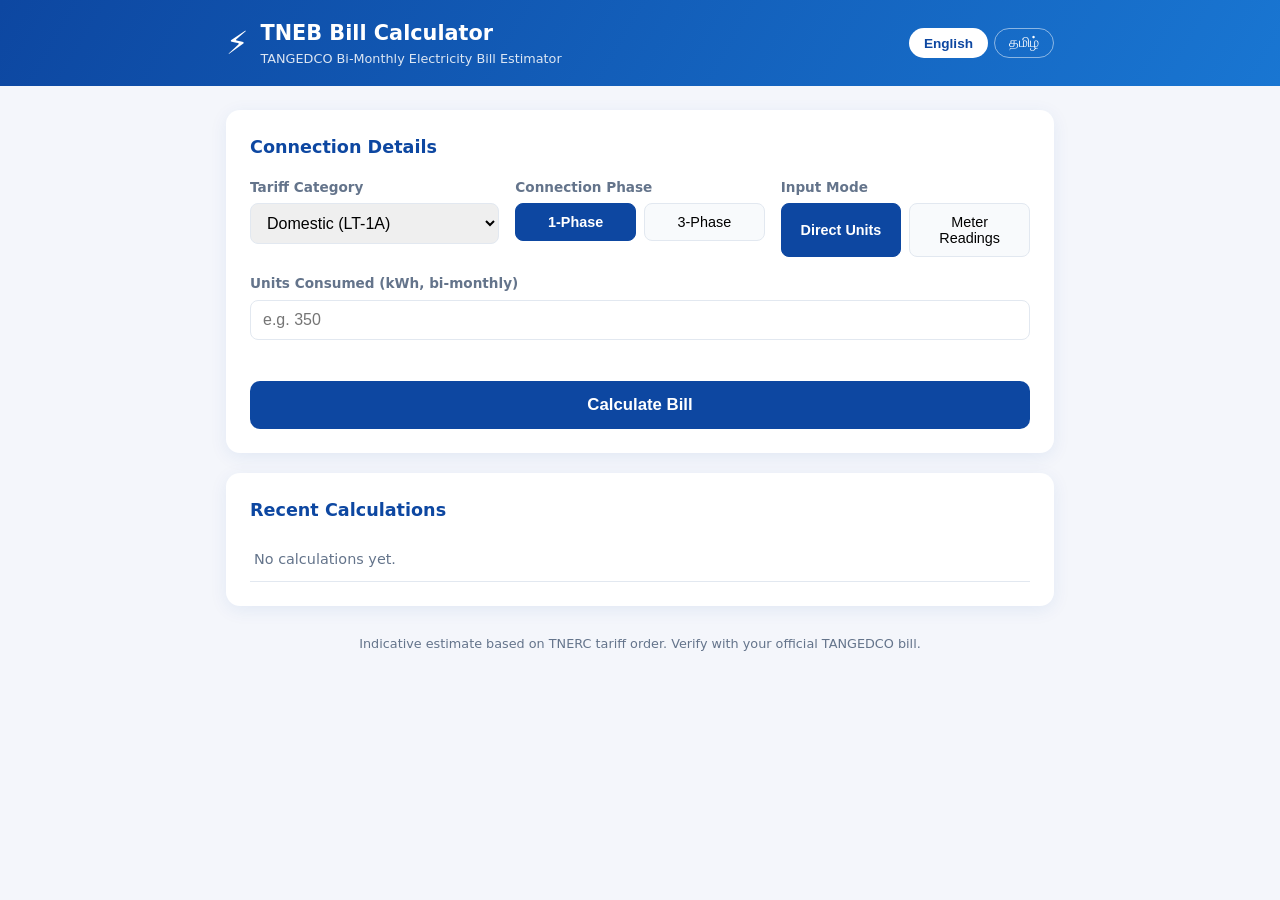
<file: index.html>
<!DOCTYPE html>
<html lang="en">
<head>
<meta charset="UTF-8">
<meta name="viewport" content="width=device-width, initial-scale=1.0">
<title>TNEB (TANGEDCO) Electricity Bill Calculator</title>
<link rel="stylesheet" href="styles.css">
</head>
<body>
<header class="app-header">
  <div class="header-inner">
    <div class="brand">
      <span class="logo">⚡</span>
      <div>
        <h1 data-i18n="title">TNEB Bill Calculator</h1>
        <p class="subtitle" data-i18n="subtitle">TANGEDCO Bi-Monthly Electricity Bill Estimator</p>
      </div>
    </div>
    <div class="lang-toggle">
      <button id="btn-en" class="lang-btn active">English</button>
      <button id="btn-ta" class="lang-btn">தமிழ்</button>
    </div>
  </div>
</header>

<main class="container">
  <!-- ============ INPUT CARD ============ -->
  <section class="card" id="input-card">
    <h2 data-i18n="inputDetails">Connection Details</h2>

    <div class="form-grid">
      <div class="field">
        <label for="category" data-i18n="tariffCategory">Tariff Category</label>
        <select id="category">
          <option value="domestic" data-i18n="domestic">Domestic (LT-1A)</option>
          <option value="commercial" data-i18n="commercial">Commercial (LT-2A)</option>
          <option value="common" data-i18n="common">Common Supply (Apartments)</option>
        </select>
      </div>

      <div class="field">
        <label data-i18n="phase">Connection Phase</label>
        <div class="phase-toggle">
          <button id="phase-1" class="phase-btn active" data-i18n="singlePhase">1-Phase</button>
          <button id="phase-3" class="phase-btn" data-i18n="threePhase">3-Phase</button>
        </div>
      </div>

      <div class="field">
        <label data-i18n="inputMode">Input Mode</label>
        <div class="phase-toggle">
          <button id="mode-units" class="phase-btn active" data-i18n="directUnits">Direct Units</button>
          <button id="mode-meter" class="phase-btn" data-i18n="meterReadings">Meter Readings</button>
        </div>
      </div>

      <div class="field" id="load-field" style="display:none;">
        <label for="load" data-i18n="contractedLoad">Contracted Load (kW)</label>
        <input type="number" id="load" min="0" step="0.5" value="1">
      </div>
    </div>

    <div class="form-grid" id="units-input-group">
      <div class="field">
        <label for="units" data-i18n="unitsConsumed">Units Consumed (kWh, bi-monthly)</label>
        <input type="number" id="units" min="0" step="1" placeholder="e.g. 350">
      </div>
    </div>

    <div class="form-grid" id="meter-input-group" style="display:none;">
      <div class="field">
        <label for="prevReading" data-i18n="prevReading">Previous Meter Reading</label>
        <input type="number" id="prevReading" min="0" step="1" placeholder="e.g. 1200">
      </div>
      <div class="field">
        <label for="currReading" data-i18n="currReading">Current Meter Reading</label>
        <input type="number" id="currReading" min="0" step="1" placeholder="e.g. 1550">
      </div>
    </div>

    <p class="error" id="error-msg" role="alert"></p>

    <button class="btn-primary" id="calc-btn" data-i18n="calculate">Calculate Bill</button>
  </section>

  <!-- ============ SLAB ALERT / WHAT-IF ============ -->
  <section class="card hidden" id="insight-card">
    <h2 data-i18n="slabInsights">Slab Insights</h2>
    <div class="progress-wrap">
      <div class="progress-labels">
        <span>0</span><span>100</span><span>200</span><span>400</span><span>500</span><span>600+</span>
      </div>
      <div class="progress-bar">
        <div class="progress-fill" id="progress-fill"></div>
        <div class="progress-marker" id="progress-marker"></div>
      </div>
      <p class="progress-caption" id="slab-caption"></p>
    </div>
    <div class="alert-banner hidden" id="alert-banner"></div>
    <div class="whatif">
      <label for="whatif-slider"><span data-i18n="whatIf">What-If: adjust units</span> — <strong id="whatif-value"></strong></label>
      <input type="range" id="whatif-slider" min="0" max="1200" step="1">
      <p id="whatif-result"></p>
    </div>
  </section>

  <!-- ============ RECEIPT ============ -->
  <section class="card hidden" id="receipt-card">
    <div class="receipt" id="receipt">
      <div class="receipt-head">
        <h2 data-i18n="billReceipt">Bill Receipt</h2>
        <span class="badge" id="receipt-category"></span>
      </div>
      <div class="receipt-row">
        <span data-i18n="totalUnits">Total Units Consumed</span>
        <strong id="r-units"></strong>
      </div>
      <div class="receipt-row" id="r-free-row">
        <span data-i18n="freeUnits">Government Subsidy (Free Units)</span>
        <span class="badge green" id="r-free"></span>
      </div>

      <table class="slab-table">
        <thead>
          <tr>
            <th data-i18n="slabRange">Slab Range</th>
            <th data-i18n="unitsInSlab">Units</th>
            <th data-i18n="rate">Rate (₹/unit)</th>
            <th data-i18n="subtotal">Subtotal (₹)</th>
          </tr>
        </thead>
        <tbody id="slab-tbody"></tbody>
      </table>

      <div class="receipt-row">
        <span data-i18n="energyCharges">Energy Charges</span>
        <span id="r-energy"></span>
      </div>
      <div class="receipt-row" id="r-subsidy-row">
        <span data-i18n="subsidy">Subsidy Discount (100 free units)</span>
        <span id="r-subsidy" class="green-text"></span>
      </div>
      <div class="receipt-row">
        <span data-i18n="fixedCharges">Fixed Charges</span>
        <span id="r-fixed"></span>
      </div>
      <div class="receipt-row">
        <span data-i18n="meterCharges">Meter / Other Charges</span>
        <span id="r-meter"></span>
      </div>
      <div class="receipt-total">
        <span data-i18n="totalPayable">Total Payable Amount</span>
        <span id="r-total"></span>
      </div>
    </div>

    <div class="actions">
      <button class="btn-secondary" id="copy-btn" data-i18n="copyBreakdown">Copy Breakdown</button>
      <button class="btn-secondary" id="print-btn" data-i18n="downloadPdf">Download / Print PDF</button>
    </div>
  </section>

  <!-- ============ HISTORY ============ -->
  <section class="card" id="history-card">
    <h2 data-i18n="history">Recent Calculations</h2>
    <ul id="history-list" class="history-list"></ul>
  </section>

  <footer class="footer">
    <p data-i18n="disclaimer">Indicative estimate based on TNERC tariff order. Verify with your official TANGEDCO bill.</p>
  </footer>
</main>

<script src="script.js"></script>
</body>
</html>
</file>
<file: styles.css>
:root {
  --primary: #0d47a1;
  --primary-light: #1976d2;
  --accent: #ffb300;
  --green: #2e7d32;
  --red: #c62828;
  --bg: #f4f6fb;
  --card: #ffffff;
  --text: #1a2332;
  --muted: #64748b;
  --border: #e2e8f0;
  --radius: 14px;
  --shadow: 0 4px 18px rgba(13, 71, 161, 0.08);
}

* { box-sizing: border-box; margin: 0; padding: 0; }

body {
  font-family: "Segoe UI", "Noto Sans Tamil", system-ui, sans-serif;
  background: var(--bg);
  color: var(--text);
  line-height: 1.5;
}

.app-header {
  background: linear-gradient(120deg, var(--primary), var(--primary-light));
  color: #fff;
  padding: 18px 0;
}
.header-inner {
  max-width: 860px;
  margin: 0 auto;
  padding: 0 16px;
  display: flex;
  justify-content: space-between;
  align-items: center;
  flex-wrap: wrap;
  gap: 12px;
}
.brand { display: flex; align-items: center; gap: 12px; }
.logo { font-size: 2rem; }
.app-header h1 { font-size: 1.3rem; }
.subtitle { font-size: 0.8rem; opacity: 0.85; }

.lang-toggle { display: flex; gap: 6px; }
.lang-btn {
  border: 1px solid rgba(255,255,255,0.5);
  background: transparent;
  color: #fff;
  padding: 6px 14px;
  border-radius: 20px;
  cursor: pointer;
  font-size: 0.85rem;
}
.lang-btn.active { background: #fff; color: var(--primary); font-weight: 600; }

.container {
  max-width: 860px;
  margin: 24px auto;
  padding: 0 16px;
  display: flex;
  flex-direction: column;
  gap: 20px;
}

.card {
  background: var(--card);
  border-radius: var(--radius);
  box-shadow: var(--shadow);
  padding: 24px;
}
.card h2 { font-size: 1.1rem; margin-bottom: 16px; color: var(--primary); }
.hidden { display: none !important; }

.form-grid {
  display: grid;
  grid-template-columns: repeat(auto-fit, minmax(220px, 1fr));
  gap: 16px;
  margin-bottom: 16px;
}
.field label { display: block; font-size: 0.85rem; font-weight: 600; margin-bottom: 6px; color: var(--muted); }
.field input, .field select {
  width: 100%;
  padding: 10px 12px;
  border: 1px solid var(--border);
  border-radius: 8px;
  font-size: 1rem;
}
.field input:focus, .field select:focus { outline: 2px solid var(--primary-light); border-color: transparent; }

.phase-toggle { display: flex; gap: 8px; }
.phase-btn {
  flex: 1;
  padding: 10px;
  border: 1px solid var(--border);
  background: #f8fafc;
  border-radius: 8px;
  cursor: pointer;
  font-size: 0.9rem;
}
.phase-btn.active { background: var(--primary); color: #fff; border-color: var(--primary); font-weight: 600; }

.error { color: var(--red); font-size: 0.9rem; min-height: 1.2em; margin-bottom: 8px; }

.btn-primary {
  width: 100%;
  padding: 14px;
  background: var(--primary);
  color: #fff;
  border: none;
  border-radius: 10px;
  font-size: 1.05rem;
  font-weight: 700;
  cursor: pointer;
  transition: background 0.2s;
}
.btn-primary:hover { background: var(--primary-light); }

.btn-secondary {
  padding: 10px 18px;
  border: 1px solid var(--primary);
  color: var(--primary);
  background: #fff;
  border-radius: 8px;
  cursor: pointer;
  font-weight: 600;
}
.btn-secondary:hover { background: #eef4ff; }

/* Progress bar */
.progress-wrap { margin-bottom: 16px; }
.progress-labels { display: flex; justify-content: space-between; font-size: 0.72rem; color: var(--muted); margin-bottom: 4px; }
.progress-bar {
  position: relative;
  height: 16px;
  border-radius: 8px;
  background: linear-gradient(90deg, #4caf50 0%, #8bc34a 17%, #ffeb3b 33%, #ffb300 55%, #ff7043 70%, #e53935 83%, #b71c1c 100%);
  opacity: 0.9;
}
.progress-marker {
  position: absolute;
  top: -5px;
  width: 4px;
  height: 26px;
  background: #111;
  border-radius: 2px;
  transition: left 0.3s;
}
.progress-caption { margin-top: 8px; font-size: 0.9rem; font-weight: 600; }

.alert-banner {
  background: #fff8e1;
  border-left: 4px solid var(--accent);
  padding: 12px 16px;
  border-radius: 8px;
  margin-bottom: 16px;
  font-size: 0.92rem;
}

.whatif input[type="range"] { width: 100%; margin: 8px 0; accent-color: var(--primary); }
#whatif-result { font-size: 0.95rem; font-weight: 600; color: var(--primary); }

/* Receipt */
.receipt-head { display: flex; justify-content: space-between; align-items: center; margin-bottom: 12px; }
.badge {
  background: var(--primary);
  color: #fff;
  padding: 4px 12px;
  border-radius: 20px;
  font-size: 0.78rem;
  font-weight: 600;
}
.badge.green { background: var(--green); }
.receipt-row {
  display: flex;
  justify-content: space-between;
  padding: 8px 0;
  border-bottom: 1px dashed var(--border);
  font-size: 0.95rem;
}
.green-text { color: var(--green); font-weight: 600; }

.slab-table { width: 100%; border-collapse: collapse; margin: 14px 0; font-size: 0.9rem; }
.slab-table th, .slab-table td { padding: 8px 10px; text-align: right; border-bottom: 1px solid var(--border); }
.slab-table th:first-child, .slab-table td:first-child { text-align: left; }
.slab-table thead th { background: #f1f5fb; color: var(--primary); }

.receipt-total {
  display: flex;
  justify-content: space-between;
  align-items: center;
  margin-top: 14px;
  padding: 16px;
  background: var(--primary);
  color: #fff;
  border-radius: 10px;
  font-size: 1.15rem;
  font-weight: 700;
}

.actions { display: flex; gap: 12px; margin-top: 16px; flex-wrap: wrap; }

.history-list { list-style: none; }
.history-list li {
  display: flex;
  justify-content: space-between;
  padding: 10px 4px;
  border-bottom: 1px solid var(--border);
  font-size: 0.9rem;
}
.history-list li .h-amt { font-weight: 700; color: var(--primary); }
.history-empty { color: var(--muted); font-size: 0.9rem; }

.footer { text-align: center; color: var(--muted); font-size: 0.8rem; padding: 8px 0 24px; }

@media (max-width: 560px) {
  .card { padding: 18px; }
  .app-header h1 { font-size: 1.1rem; }
}

@media print {
  body * { visibility: hidden; }
  #receipt, #receipt * { visibility: visible; }
  #receipt { position: absolute; top: 0; left: 0; width: 100%; box-shadow: none; }
}
</file>
